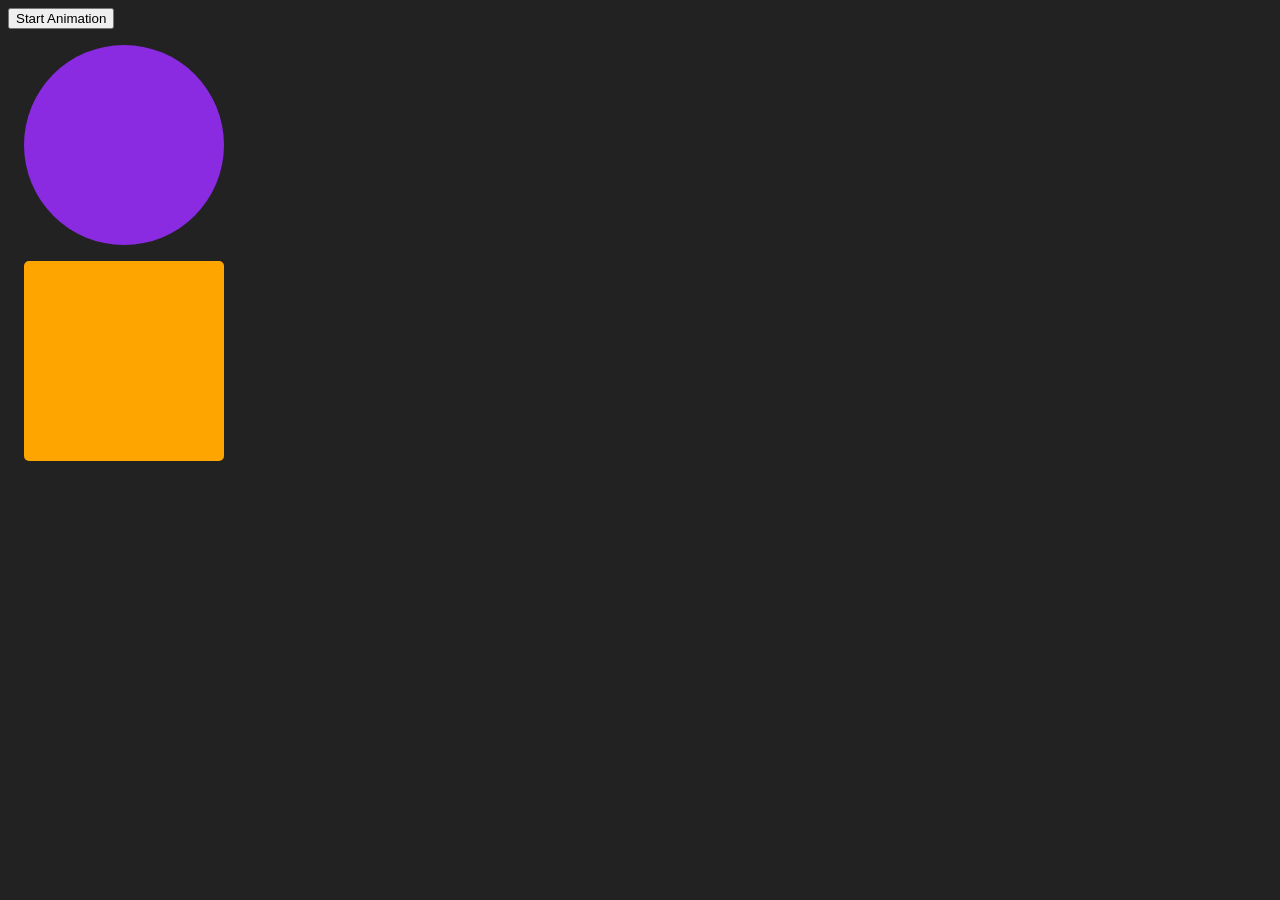
<file: 02_greensock_basics/index.html>
<!DOCTYPE html>
<html lang="en">
<head>
  <meta charset="UTF-8">
  <meta name="viewport" content="width=device-width, initial-scale=1.0">
  <meta http-equiv="X-UA-Compatible" content="ie=edge">
  <title>GreenSock Basics</title>
  <style>

  body{
    background: #222;
  }

  .circle{
    width: 200px;
    height: 200px;
    border-radius: 50%;
    background: blueviolet;
    margin: 1em;
  }

  .square{
    width: 200px;
    height: 200px;
    background: orange;
    border-radius: 5px;
    margin: 1em;
  }
  </style>
</head>
<body>
  
  <button>Start Animation</button>
  <div class="circle"></div>
  <div class="square"></div>

  <script src="https://cdn.jsdelivr.net/npm/gsap@3.0.1/dist/gsap.min.js"></script>
  <script>

  /*
    Animating with GSAP 
    With gsap you can either do simple point to point animations which are not dependent on other animations 
    and have their own timing. These are called tweens 


  */


  
  document.querySelector('button').addEventListener('click', () => {
  
    //The syntax of a tween is fairly simple
    // 1. gsap calls the library
    // 2. to / from / fromTo / set are methods that are supported with gsap and determine the direction of you tweens
    // 3. as the first parameter is a string and is your selector ( the element or elements you wish to animate )
    // 4. the next parameter is an object and contains the properties you wish to animate and the duration of the tween
    gsap.to(".circle", {x: 100, duration: 1});

    // You can also use jQuery or vanilla JS to selecto your elements and then use the variable as your first parameter
    // const circle = document.querySelector('.circle')

    // Example of from .. an animation from the given properties to the set properties
    //gsap.from('.circle', {x: '1000%', duration : 2})

    // a combination of from and to : requires 2 objects instead of one since you are setting 2 states (before and after) 
    // gsap.fromTo('.circle', {x: 500, duration: 1}, {x: 1000, duration: 1})

    // You can also add a delay by adding a 3rd parameter as a string with the delay you want in seconds
    gsap.to('.circle', { y: 100, duration: 1}, "+=1")



    // These are timelines
    // timelines are sets of tweens which are set together

    // Since you eventually want to control timelines it is best to initialize them in their own variable so that you can call them later
    // The syntax is very similar, you are just chainging with '.' same as with jQuery
    
    const tl2  = gsap.timeline();
    tl1.to('.circle',{x: 100, duration: 1})
      .to('.circle',{y: 100, duration: 1})
      .to('.square',{x: 0, y: 0, duration: 1})
    

    // You can have multiple timelines 
    const tl1  = gsap.timeline(); 
    tl2.to('.square',{y: 100, duration: 1})
      .to('.square',{x: 100, duration: 1})
      .to('.circle',{x: 0, y: 0, duration: 1}, '+=3')
  })
  
  
  </script>
</body>
</html>
</file>
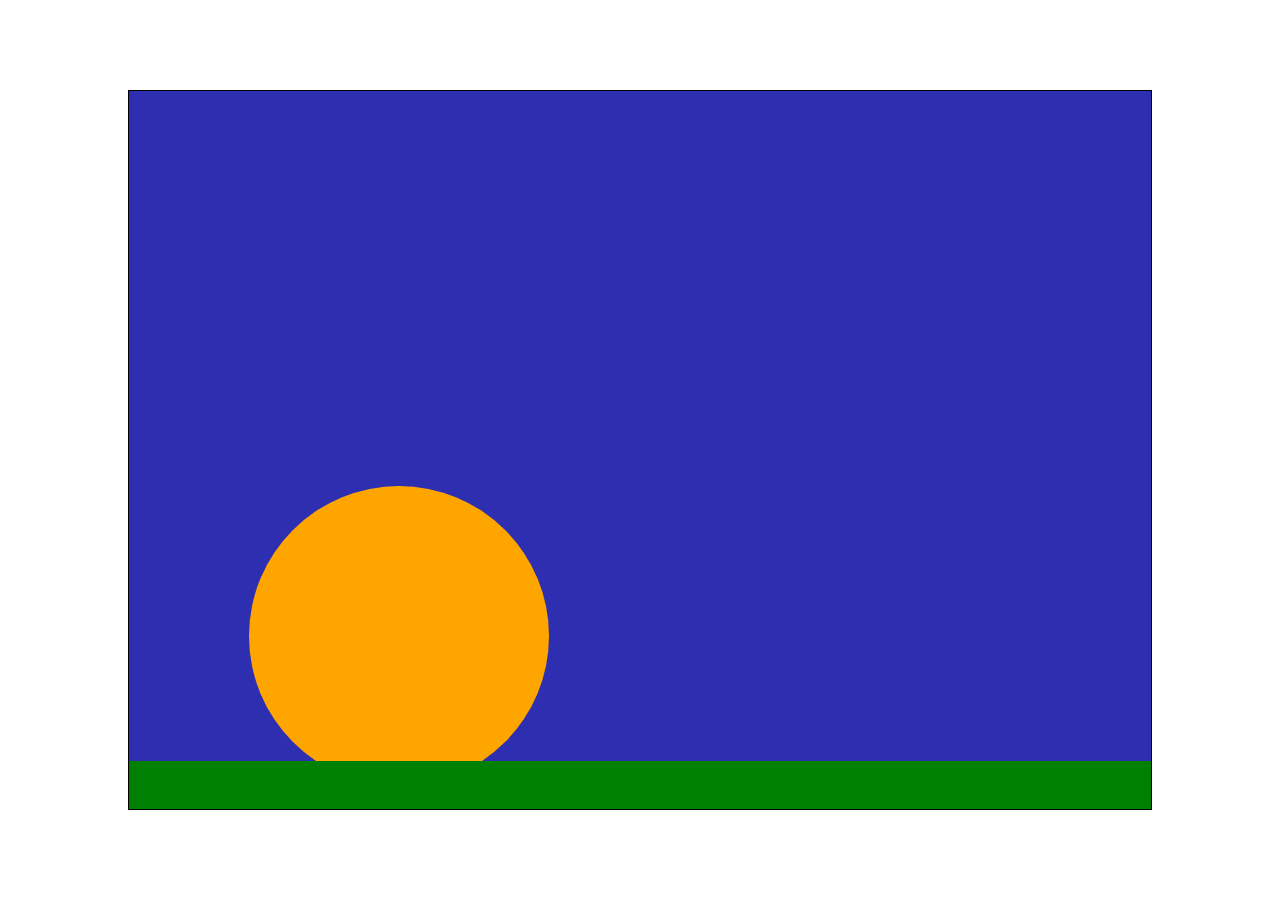
<file: 03_simple_animation_gsap/index.html>
<!DOCTYPE html>
<html lang="en">
<head>
  <meta charset="UTF-8">
  <meta name="viewport" content="width=device-width, initial-scale=1.0">
  <meta http-equiv="X-UA-Compatible" content="ie=edge">
  <title>A recreation of the CSS animation, now with JS</title>
  <style>
  /* === Small CSS Reset === */
  *{
    margin: 0;
    padding: 0;
  }
  *, *::after, *::before{
    box-sizing: border-box;
  }
  body{
    width: 100vw;
    height: 100vh;
    display: flex;
    justify-content: center;
    align-items: center;
  }

  .container{
    position: relative;
    width: 80vw;
    height: 80vh;
    border: solid 1px black;
    overflow: hidden;
  }

  .grass{
    position: absolute;
    width: 100%;
    height: 3em;
    background: green;
    bottom: 0;
  }

  .sky{
    position: absolute;
    width: 100%;
    height: 100%;
    background: darkblue;
    /* animation: skyColor 6s; */
  }

  .circle{
    position: absolute;
    width: 300px;
    height: 300px;
    border-radius: 50%;
    background: orange;
    left: -300px;
    bottom: -300px;
    /* animation: moveCircle 6s; */
  }
/* 
  @keyframes moveCircle {
    0%{
      left: -300px;
      bottom: -300px;
    }
    100%{
      left: 100%;
      bottom: 100%;
    }
  }


  @keyframes skyColor {
    0%{
      background: darkblue
    }
    100%{
      background: skyblue;
    }
  } */

  
  </style>
</head>
<body>
  <div class="container">
    
    <div class="sky"></div>
    <div class="circle"></div>
    <div class="grass"></div>
    
  </div>
  <script src="https://cdn.jsdelivr.net/npm/gsap@3.0.1/dist/gsap.min.js"></script>
  <script>
    gsap.to('.sky',  {
      backgroundColor: '#9191ff', 
      duration: 6
    } )
    gsap.fromTo(
      '.circle', 
      {left: -300, bottom: -300, duration: 6 }, 
      {left: '100%', bottom: '100%', duration: 6} 
    )
  </script>
</body>
</html>
</file>
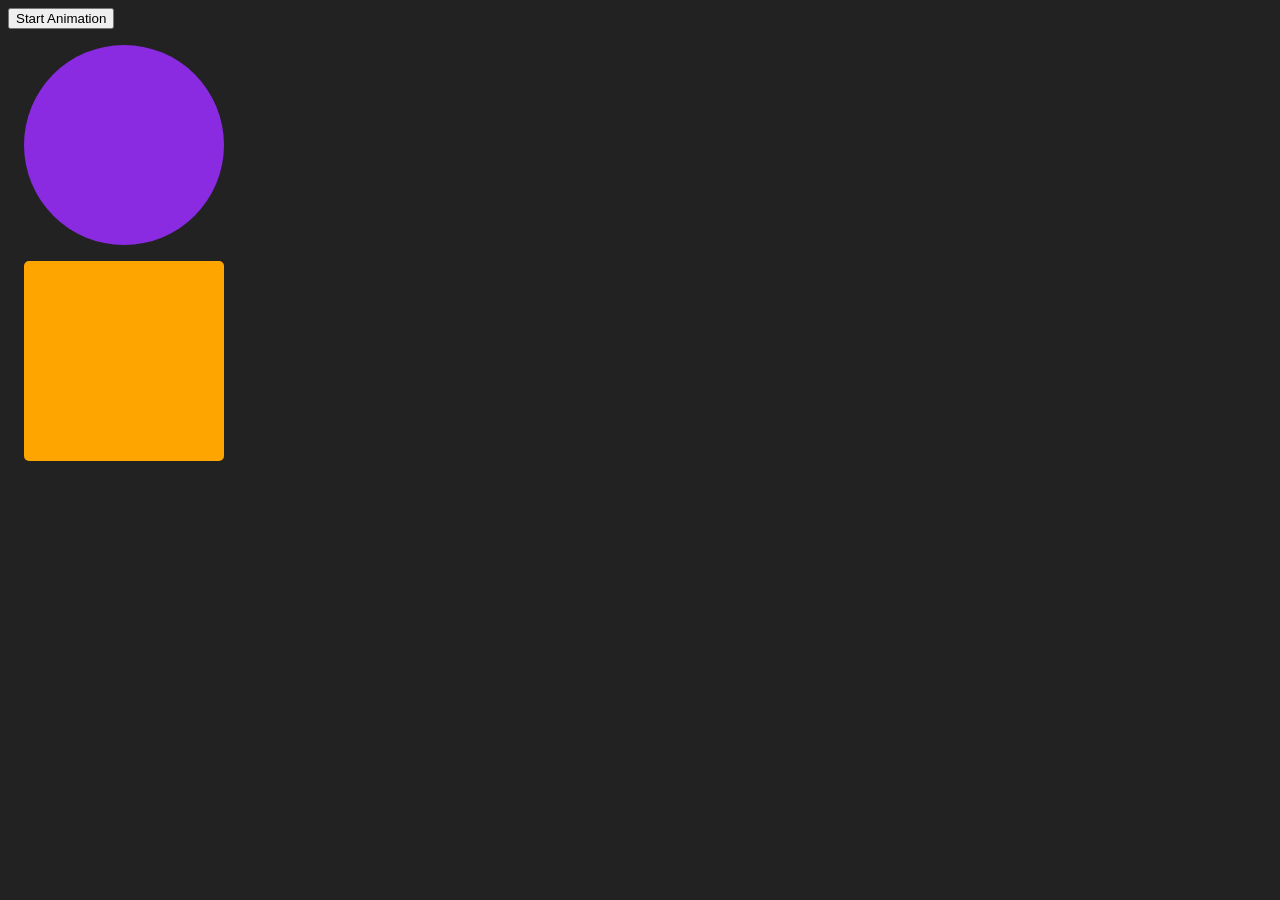
<file: 04_greensock_callbacks/index.html>
<!DOCTYPE html>
<html lang="en">
<head>
  <meta charset="UTF-8">
  <meta name="viewport" content="width=device-width, initial-scale=1.0">
  <meta http-equiv="X-UA-Compatible" content="ie=edge">
  <title>GreenSock Basics</title>
  <style>

  body{
    background: #222;
  }

  .circle{
    width: 200px;
    height: 200px;
    border-radius: 50%;
    background: blueviolet;
    margin: 1em;
  }

  .square{
    width: 200px;
    height: 200px;
    background: orange;
    border-radius: 5px;
    margin: 1em;
  }
  </style>
</head>
<body>
  
  <button>Start Animation</button>
  <div class="circle"></div>
  <div class="square"></div>

  <script src="https://cdn.jsdelivr.net/npm/gsap@3.0.1/dist/gsap.min.js"></script>
  <script>
  // With callbacks we can call funtions after certain events
 // const circle = document.querySelector('.circle')
  document.querySelector('button').addEventListener('click', () => {

    const tl = gsap.timeline()
    // the callbacks are added as in the object of properties you want to animate
    // they are called 
    // onStart
    // onUpdate
    // onComplete

    // in this case we are just making them call some functions which are declared on the bottom of this script
    tl.to('.circle', {x: 500, y: 500, duration: 1, onStart: animationStart})
      .to('.circle', {x: 50, y: 50, duration: 1, onUpdate: animationFrame})
      .to('.circle', {x: 1000, y: 1000, duration: 1, onComplete: animationDone})
    
  })

  function animationStart () {
    console.log('Animation has started')
  }
  

  let counter = 0;
  function animationFrame () {
    counter++
    console.log(`The second tween is playing and has played ${counter} frames`)

  }

  function animationDone () {
    console.log('The animation is done')
  }
  
  </script>
</body>
</html>
</file>
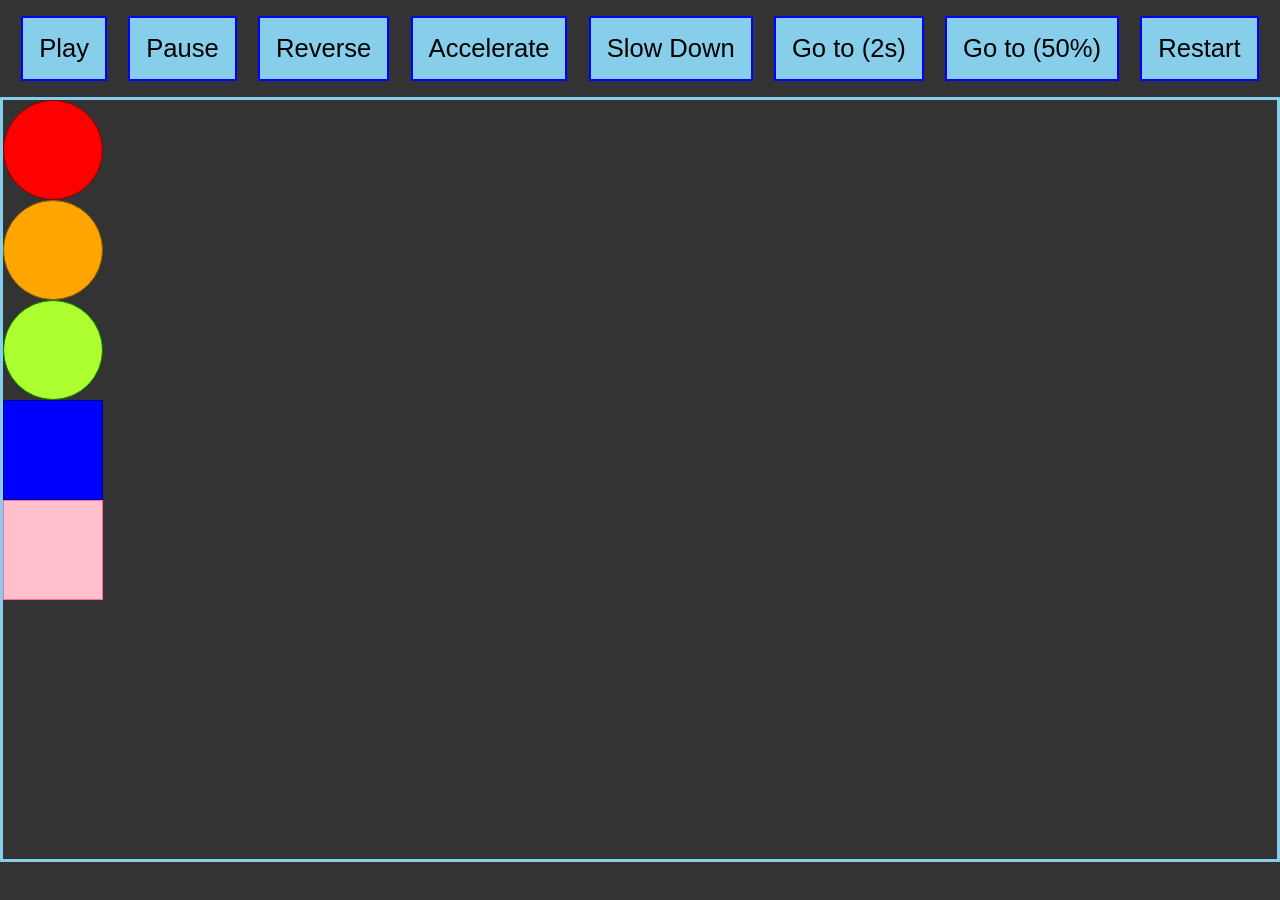
<file: 05_controls/index.html>
<!DOCTYPE html>
<html lang="en">
<head>
  <meta charset="UTF-8">
  <meta name="viewport" content="width=device-width, initial-scale=1.0">
  <meta http-equiv="X-UA-Compatible" content="ie=edge">
  <title>Controls in Greensock</title>
  <link rel="stylesheet" href="style.css">
</head>
<body>
  <nav>
    <ul>
      <li><button id="play">Play</button></li>
      <li><button id="pause">Pause</button></li>
      <li><button id="reverse">Reverse</button></li>
      <li><button id="accelerate">Accelerate</button></li>
      <li><button id="slow">Slow Down</button></li>
      <li><button id="seek">Go to (2s)</button></li>
      <li><button id="progress">Go to (50%)</button></li>
      <li><button id="restart">Restart</button></li>
    </ul>
  </nav>
  <main>
    <div class="red circle"></div>
    <div class="orange circle"></div>
    <div class="green circle"></div>
    <div class="blue square"></div>
    <div class="pink square"></div>
  </main>
  <script src="https://cdn.jsdelivr.net/npm/gsap@3.0.1/dist/gsap.min.js"></script>
  <script src="animation.js"></script>
</body>
</html>
</file>
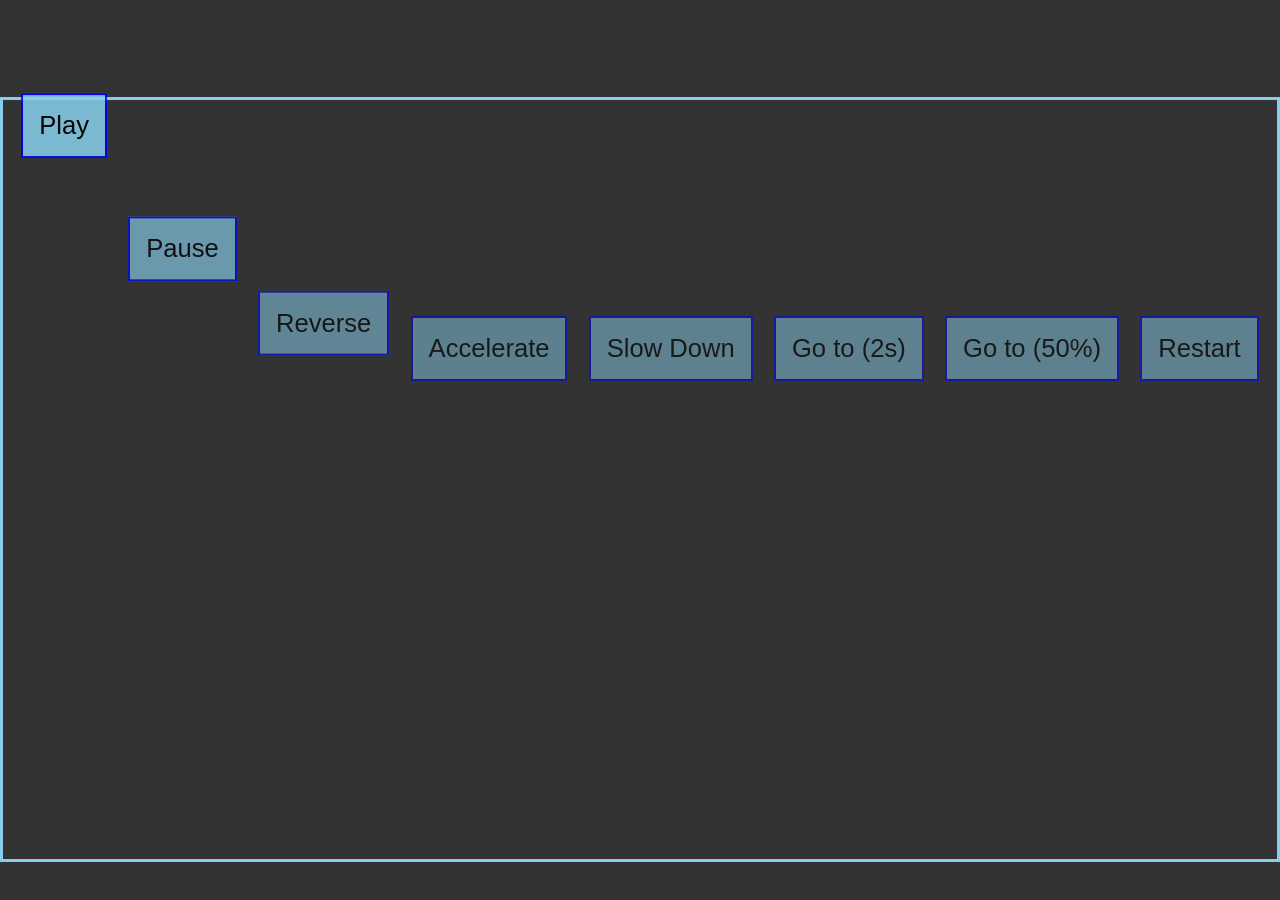
<file: 06_stagger/index.html>
<!DOCTYPE html>
<html lang="en">
<head>
  <meta charset="UTF-8">
  <meta name="viewport" content="width=device-width, initial-scale=1.0">
  <meta http-equiv="X-UA-Compatible" content="ie=edge">
  <title>Stagger</title>
  <link rel="stylesheet" href="style.css">
</head>
<body>
  <nav>
    <ul>
      <li><button id="play">Play</button></li>
      <li><button id="pause">Pause</button></li>
      <li><button id="reverse">Reverse</button></li>
      <li><button id="accelerate">Accelerate</button></li>
      <li><button id="slow">Slow Down</button></li>
      <li><button id="seek">Go to (2s)</button></li>
      <li><button id="progress">Go to (50%)</button></li>
      <li><button id="restart">Restart</button></li>
    </ul>
  </nav>
  <main>
    <!-- <div class="red circle"></div>
    <div class="orange circle"></div>
    <div class="green circle"></div>
    <div class="blue square"></div>
    <div class="pink square"></div> -->
  </main>
  <script src="https://cdn.jsdelivr.net/npm/gsap@3.0.1/dist/gsap.min.js"></script>
  <script src="animation.js"></script>
</body>
</html>
</file>
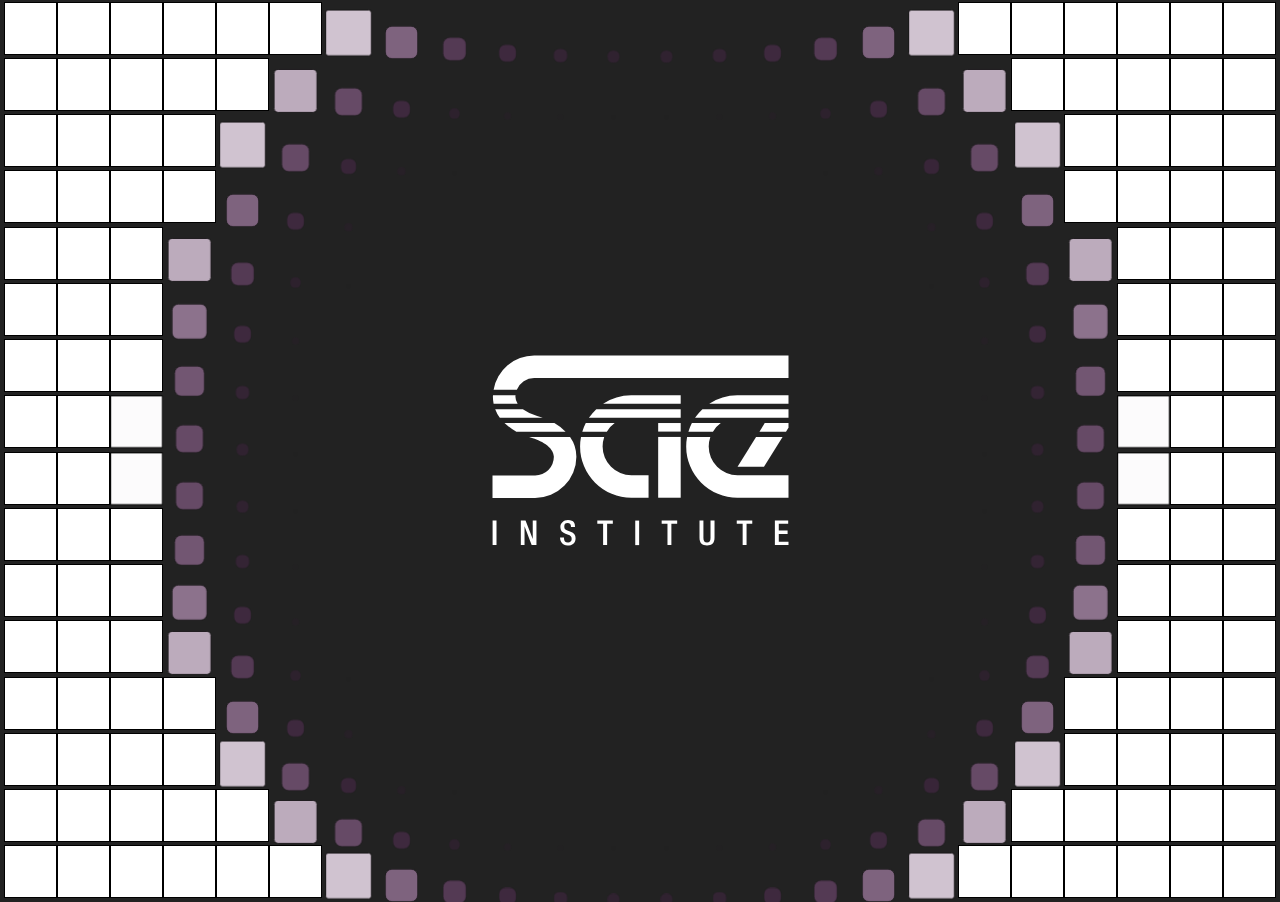
<file: 07_stagger_exercise/index.html>
<!DOCTYPE html>
<html lang="en">
<head>
  <meta charset="UTF-8">
  <meta name="viewport" content="width=device-width, initial-scale=1.0">
  <meta http-equiv="X-UA-Compatible" content="ie=edge">
  <title>Stagger</title>
  <style>
  /* === Small CSS Reset === */
  *{
    margin: 0;
    padding: 0;
  }
  *, *::after, *::before{
    box-sizing: border-box;
  }
  body{
    background: #222;
    height: 100vh;
    width: 100vw;
  }

  .container{
    width: 100%;
    height: 100%;
    display: flex;
    flex-wrap: wrap;
    justify-content: center;
    align-items: center;
    background: url(sae_logo.svg);
    background-position: center center;
    background-repeat: no-repeat;
  }

  .box{
    background: white;
    border: solid black 1px;
  }
  </style>
</head>
<body>
  <div class="container">

  </div>
  <script src="https://cdn.jsdelivr.net/npm/gsap@3.0.1/dist/gsap.min.js"></script>
  <script>

    // For this exercise we need to get the size of the page ( if you want to make this responsive, then add it in a resize event listener
    // to make sure you save the width and height dynamically instead of just when the page loads)
    const pageWidth = window.innerWidth
    const pageHeight = window.innerHeight
    // This variable determines how many squares we want in one row
    const numberOfCols =  24
    // Now we just need to do some math
    const squareSize = Math.floor(pageWidth/numberOfCols)
    const numberOfRows = Math.floor(pageHeight/squareSize)
    const numberOfSquares = numberOfCols * numberOfRows
    // And lastly add the squares to the page using a loop and creating a square for every iteration
    for( let i = 0; i < numberOfSquares; i++){
      const square  =  document.createElement('div')
      square.setAttribute('class', 'box')
      square.setAttribute('style', `width: ${squareSize}px; height: ${squareSize}px`)
      document.querySelector('.container').append(square)
    }

    // Lets do a simple animation using stagger
    gsap.to('.box',{
      opacity: 0,
      background: 'rgb(112,0,112)',
      borderRadius: '50%',
      scale: 0.1,
      ease: 'ease.inOut',
      y: 33,
      // delay between iterations of the animation
      repeatDelay: 1,
      // makes it play forwards then backwards, like a yoyo
      yoyo: true,
      // makes the animation be infinite
      repeat: -1,
      stagger: {
        amount: 2,
        from: 'center',
        // we can give gsap the information for our grid or we can just let it figure it out by itself by using auto
        grid: 'auto'
      }
    })




    
  </script>
</body>
</html>
</file>
<file: 05_controls/style.css>
/* === Small CSS Reset === */
*{
  margin: 0;
  padding: 0;
}
*, *::after, *::before{
  box-sizing: border-box;
}

body{
  background: #333;
}

nav, ul{
  width: 100%;
}

ul{
  list-style: none;
  display: flex;
  justify-content: space-evenly;
}

button{
  padding: 1rem;
  font-size: 1.6rem;
  background: skyblue;
  color: black;
  border: blue 2px solid;
  margin: 1rem 0;
}

main{
  width: 100%;
  border: solid 3px skyblue;
  height: 85vh;
}

.circle, .square{
  width: 100px;
  height: 100px;
  border-radius: 50%;
}

.square{
  border-radius: 0;
}

.red{
  background: red;
  border: 1px solid darkred;
}

.orange{
  background: orange;
  border: 1px solid rgb(143, 93, 0);
}
.green{
  background: greenyellow;
  border: 1px solid green;
}

.blue{
  background: blue;
  border: 1px solid darkblue;
}

.pink{
  background: pink;
  border: 1px solid hotpink;
}
</file>
<file: 06_stagger/style.css>
/* === Small CSS Reset === */
*{
  margin: 0;
  padding: 0;
}
*, *::after, *::before{
  box-sizing: border-box;
}

body{
  background: #333;
}

nav, ul{
  width: 100%;
}

ul{
  list-style: none;
  display: flex;
  justify-content: space-evenly;
}

button{
  padding: 1rem;
  font-size: 1.6rem;
  background: skyblue;
  color: black;
  border: blue 2px solid;
  margin: 1rem 0;
}

main{
  width: 100%;
  border: solid 3px skyblue;
  height: 85vh;
}

.circle, .square{
  width: 100px;
  height: 100px;
  border-radius: 50%;
}

.square{
  border-radius: 0;
}

.red{
  background: red;
  border: 1px solid darkred;
}

.orange{
  background: orange;
  border: 1px solid rgb(143, 93, 0);
}
.green{
  background: greenyellow;
  border: 1px solid green;
}

.blue{
  background: blue;
  border: 1px solid darkblue;
}

.pink{
  background: pink;
  border: 1px solid hotpink;
}
</file>
